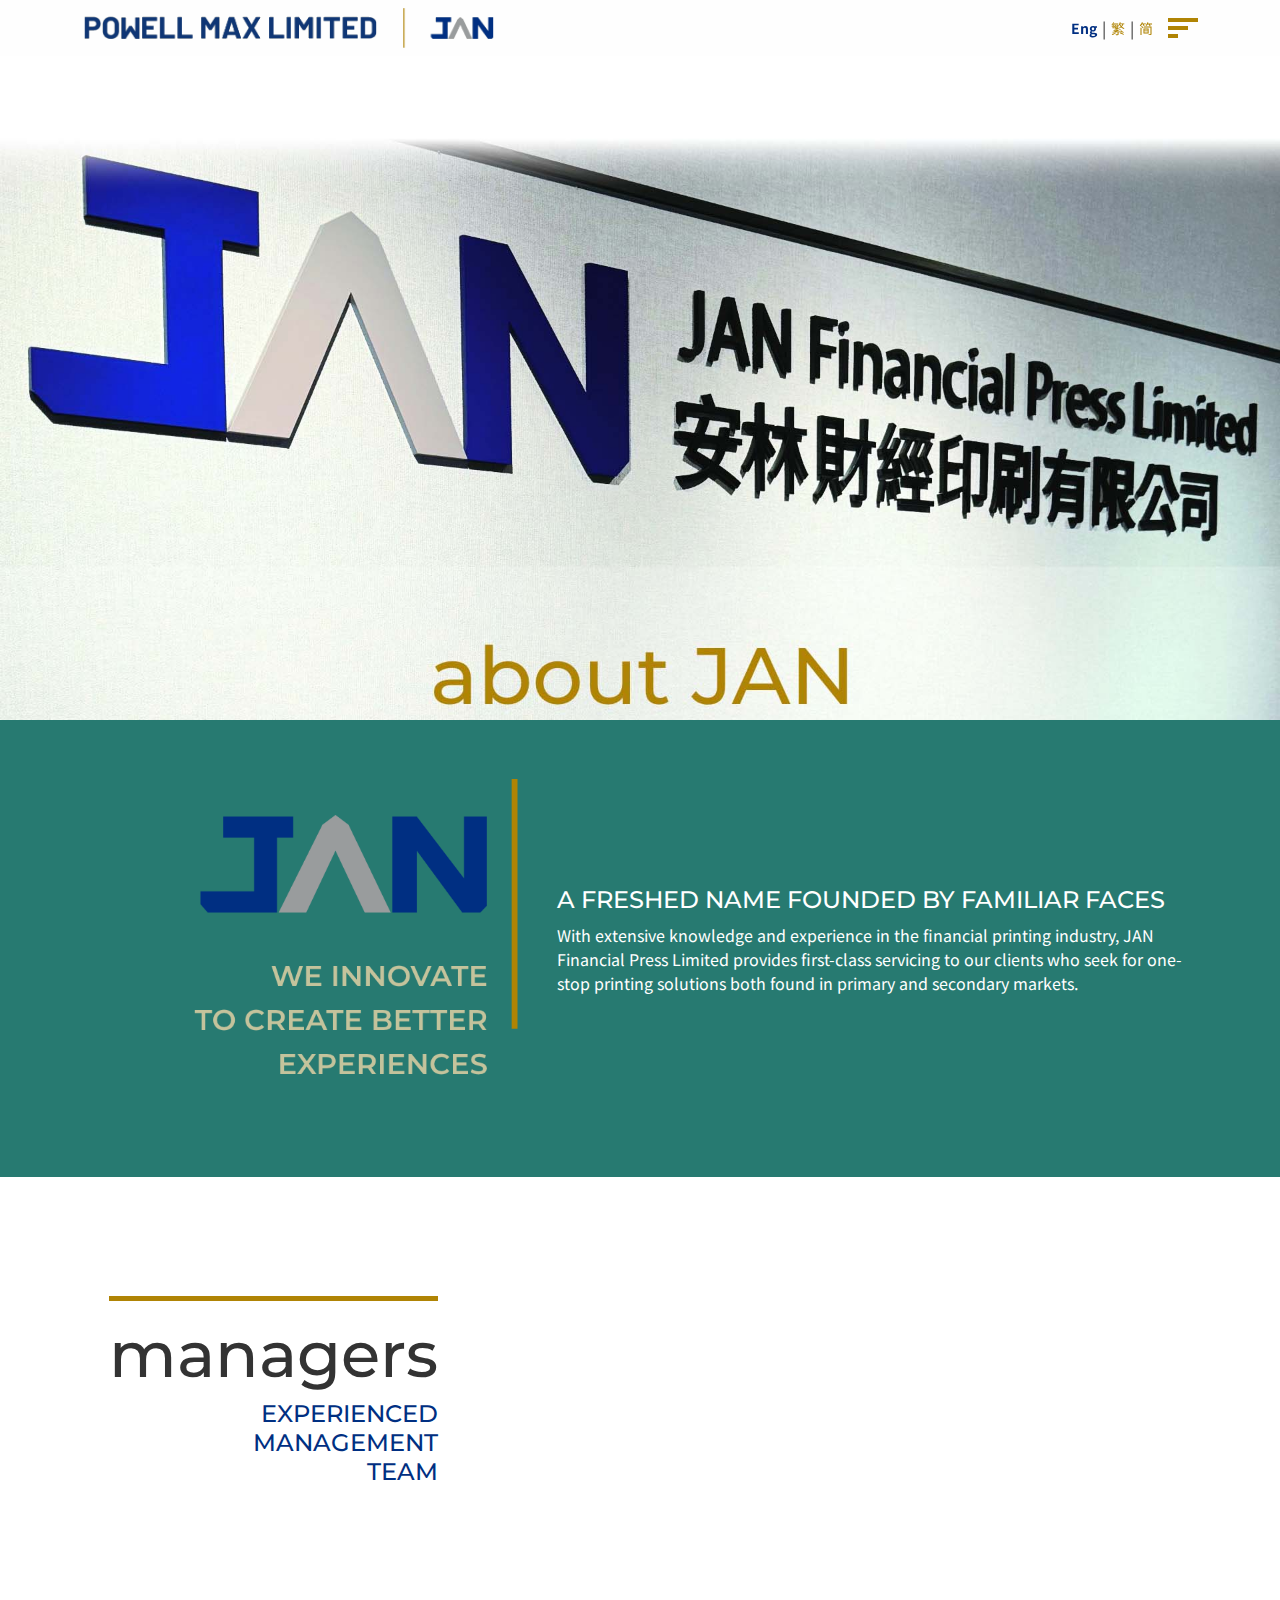
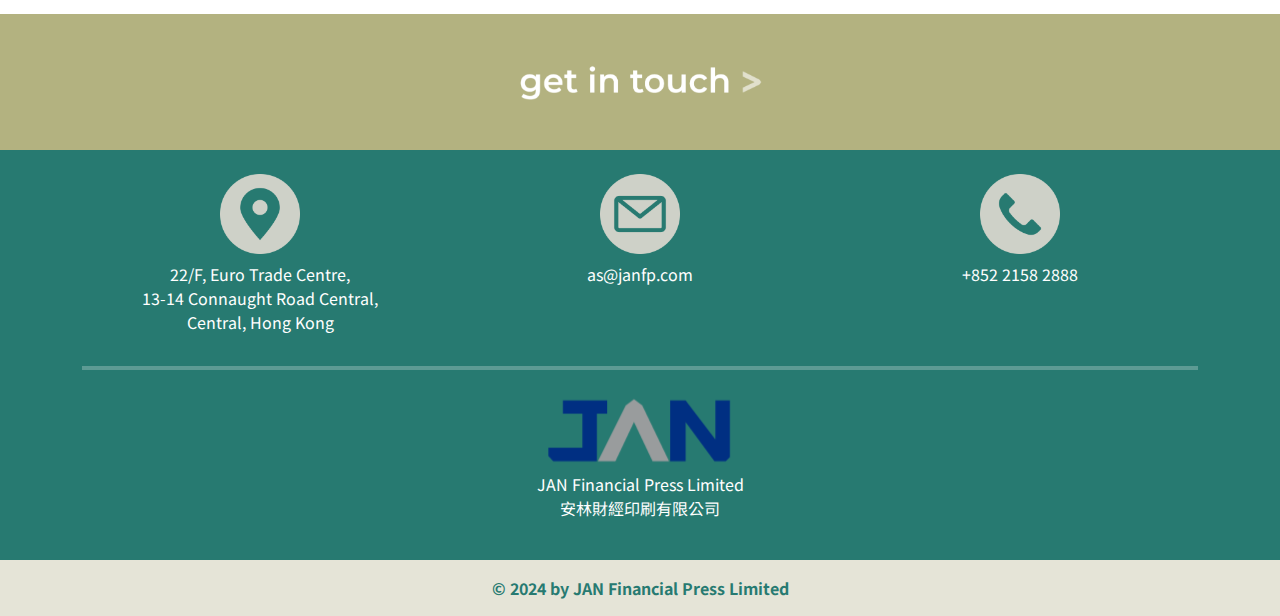
<file: about.html>
<!DOCTYPE html>
<html lang="en">
<head>
    <meta charset="UTF-8">
    <meta name="viewport" content="width=device-width, initial-scale=1.0">
    <title>JAN - We Innovate To Create Better Experiences</title>
    <link rel="preconnect" href="https://fonts.googleapis.com">
    <link rel="preconnect" href="https://fonts.gstatic.com" crossorigin>
    <link href="https://fonts.googleapis.com/css2?family=Montserrat:wght@300;400;500;600;700&family=Noto+Sans+SC:wght@300;400;500;700&family=Noto+Sans+TC:wght@300;400;500;700&display=swap" rel="stylesheet">
    <link href="https://cdn.jsdelivr.net/npm/bootstrap@5.3.2/dist/css/bootstrap.min.css" rel="stylesheet">
    <link href="https://cdn.jsdelivr.net/npm/swiper@11/swiper-bundle.min.css" rel="stylesheet">
    <link href="css/style.css" rel="stylesheet">
    <link rel="stylesheet" href="https://cdnjs.cloudflare.com/ajax/libs/font-awesome/6.5.1/css/all.min.css">
    <script src="js/language.js" defer></script>
    <script src="js/navbar-loader.js" defer></script>
</head>
<body>
    <!-- Navigation placeholder -->
    <div id="navbar-placeholder"></div>

    <!-- Hero Section -->
    <section id="hero" class="hero about-hero d-flex align-items-center">
        <div class="container position-relative">
            <div class="row">
                <div>
                    <img src="images/about_bg.jpg" alt="Hero" class="img-fluid">
                </div>
            </div>
        </div>
    </section>

    <!-- About Section -->
    <section id="about" class="about py-5">
        <div class="container">
            <div class="row align-items-center">
                <div class="col-lg-5 text-end">
                    <div class="about-image">
                        <img src="images/index_about.png" alt="About" class="img-fluid">
                    </div>
                </div>
                <div class="col-lg-7">
                    <div class="about-text">
                        <h4 data-translate="about.title">A FRESHED NAME FOUNDED BY FAMILIAR FACES</h4>
                        <p data-translate="about.description">With extensive knowledge and experience in the financial printing industry, JAN Financial Press Limited provides first-class servicing to our clients who seek for one-stop printing solutions both found in primary and secondary markets.</p>
                    </div>
                </div>
            </div>
        </div>
    </section>

    <!-- Managers Section -->
    <section id="managers" class="managers py-5">
        <div class="container">
            <div class="row align-items-center">
                <!-- 左側圖片 -->
                <div class="col-lg-4 managers-left">
                    <h1 data-translate="managers.section">managers</h1>
                    <h4 data-translate="managers.title">EXPERIENCED<br>MANAGEMENT<br>TEAM</h4>
                </div>
                <!-- 右側內容 -->
                <div class="col-lg-8 managers-right">
                    <div class="managers-image">
                        <img src="images/about_managers.png" alt="Managers" class="img-fluid fade-effect">
                    </div>
                </div>
            </div>
        </div>
    </section>

    <!-- Contact Section -->
    <section id="contact" class="contact py-5">
        <div class="container text-center">
            <a href="contact.html">
                <img src="images/index_touch.png" alt="get in touch" class="contact-image">
            </a>
        </div>
    </section>

    <!-- Footer -->
    <footer class="footer py-4">
        <div class="container">
            <div class="row">
                <div class="col-md-4 text-center">
                    <img src="images/icon/gps.png" alt="Location" class="footer-icon">
                    <p class="mt-2">22/F, Euro Trade Centre,<br>13-14 Connaught Road Central,<br>Central, Hong Kong</p>
                </div>
                <div class="col-md-4 text-center">
                    <img src="images/icon/email.png" alt="Email" class="footer-icon">
                    <p class="mt-2">as@janfp.com</p>
                </div>
                <div class="col-md-4 text-center">
                    <img src="images/icon/phone.png" alt="Phone" class="footer-icon">
                    <p class="mt-2">+852 2158 2888</p>
                </div>
            </div>
            <hr style="border: 2px solid #fff;">
            <div class="text-center mt-4">
                <img src="images/logo2.png" alt="JAN Logo" class="footer-logo">
                <p class="mt-2">JAN Financial Press Limited<br>安林財經印刷有限公司</p>
            </div>
        </div>
    </footer>
    <div class="footer-copyright">
        <div class="container">
            <p class="mb-0">&copy; 2024 by JAN Financial Press Limited</p>
        </div>
    </div>

    <!-- 原有的 Bootstrap JS -->
    <script src="https://cdn.jsdelivr.net/npm/bootstrap@5.3.2/dist/js/bootstrap.bundle.min.js"></script>
    <script src="https://cdn.jsdelivr.net/npm/swiper@11/swiper-bundle.min.js"></script>
    
    <!-- Swiper Initialization -->
    <script>
        var swiper = new Swiper(".news-swiper", {
            slidesPerView: 1,
            spaceBetween: 30,
            loop: true,
            navigation: {
                nextEl: ".swiper-button-next",
                prevEl: ".swiper-button-prev",
            },
            breakpoints: {
                // when window width is >= 992px
                992: {
                    slidesPerView: 3,
                }
            }
        });
    </script>
    
    <!-- 添加導航欄滾動效果和圖片淡入效果 -->
    <script>
        // 頁面載入時立即觸發動畫效果
        document.addEventListener('DOMContentLoaded', function() {
            const aboutImage = document.querySelector('.about-image');
            const aboutText = document.querySelector('.about-text');
            const aboutContent = document.querySelector('.about-content');
            
            // 添加淡入效果
            if (aboutImage) aboutImage.classList.add('fade-in');
            if (aboutText) aboutText.classList.add('fade-in');
            if (aboutContent) aboutContent.classList.add('fade-in');
        });

        window.addEventListener('scroll', function() {
            // 導航欄效果
            const navbar = document.querySelector('.navbar');
            if (window.scrollY > 50) {
                navbar.classList.add('scrolled');
            } else {
                navbar.classList.remove('scrolled');
            }

            // managers section 動畫效果
            const managersSection = document.querySelector('#managers');
            const managersImage = document.querySelector('.managers-image img');
            const managersRect = managersSection.getBoundingClientRect();
            
            // 當 managers section 進入視窗時
            if (managersRect.top <= window.innerHeight * 0.75 && managersRect.bottom >= 0) {
                managersImage.classList.add('fade-in');
            }
        });
    </script>
</body>
</html>
</file>
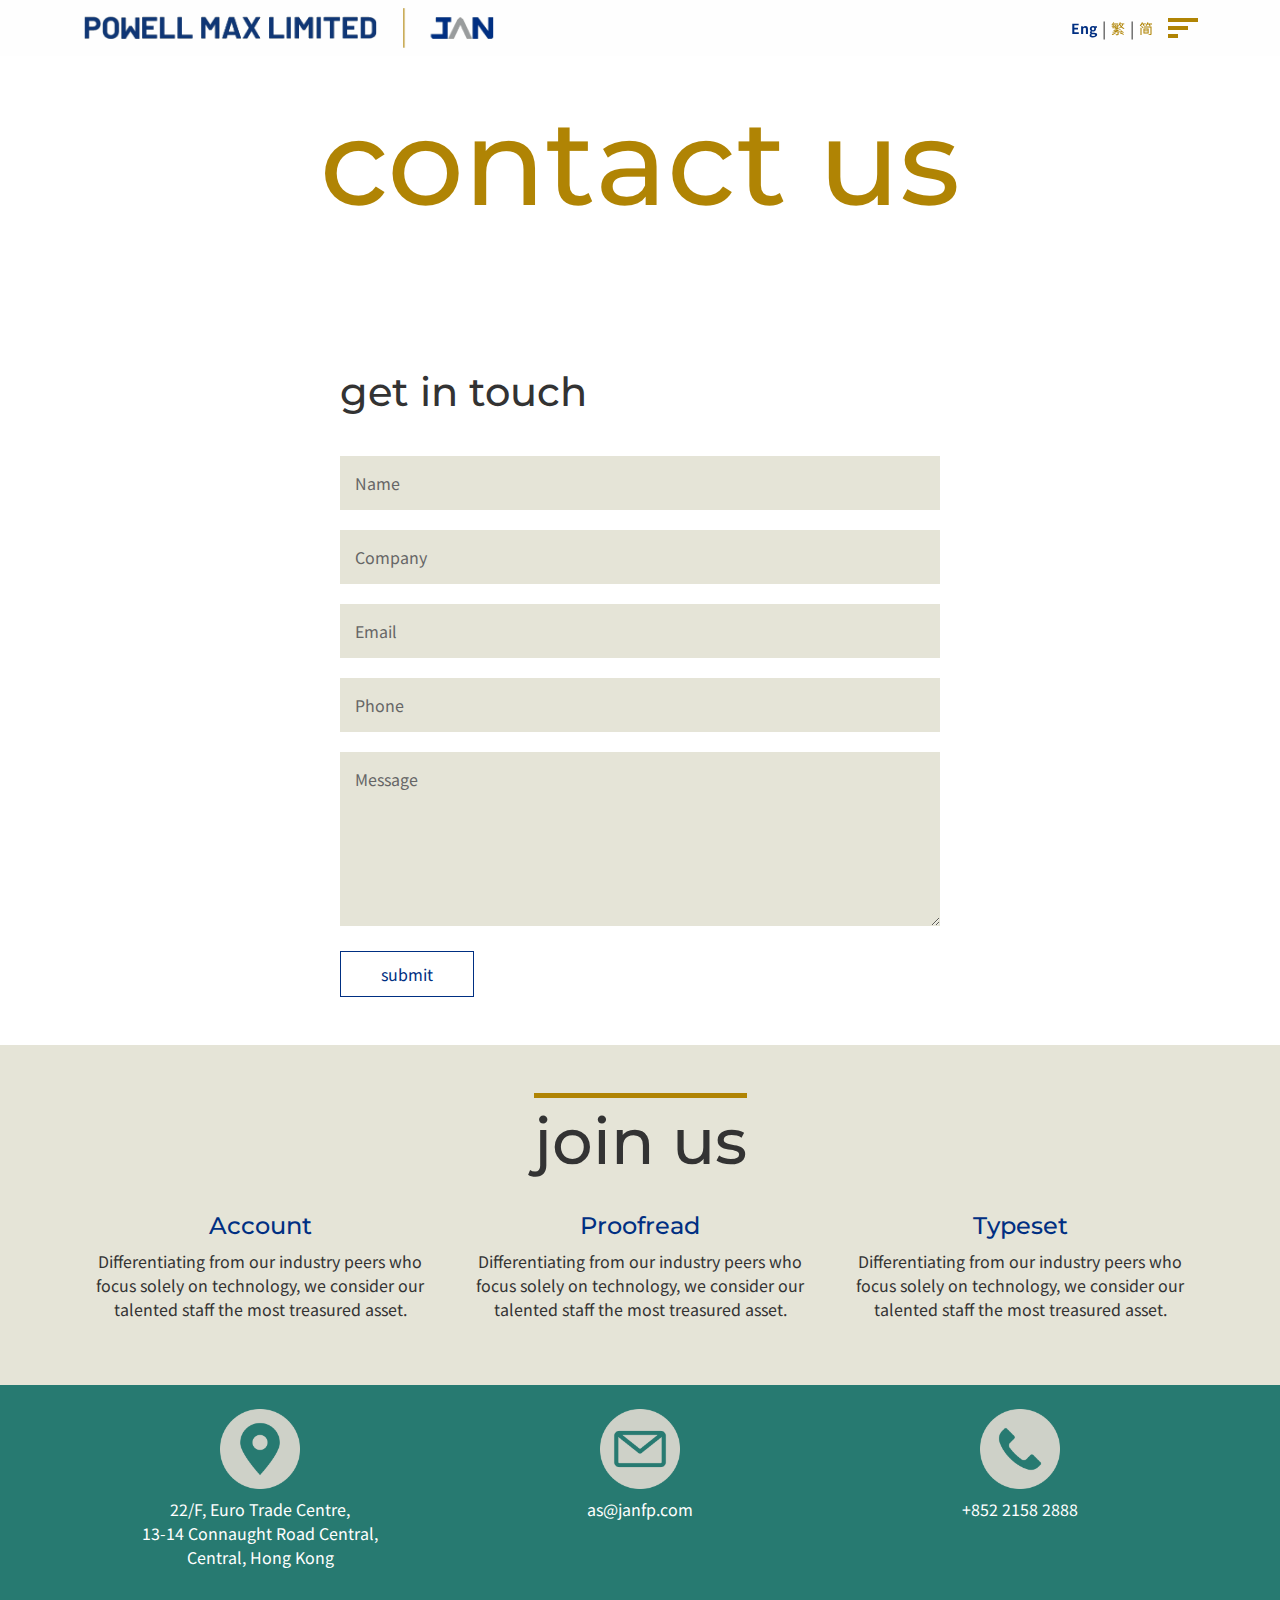
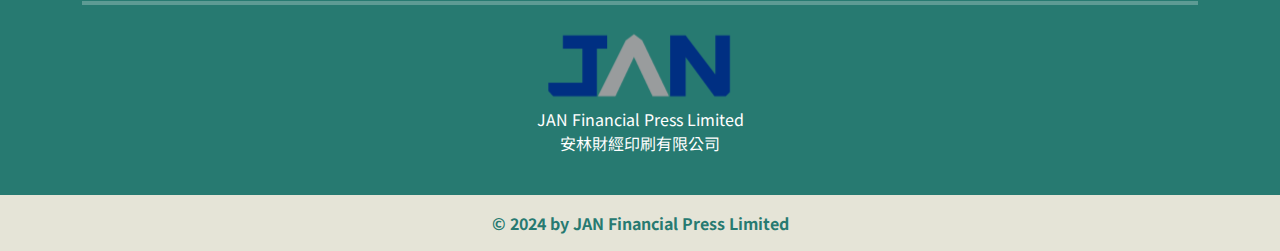
<file: contact.html>
<!DOCTYPE html>
<html lang="en">
<head>
    <meta charset="UTF-8">
    <meta name="viewport" content="width=device-width, initial-scale=1.0">
    <title>JAN - We Innovate To Create Better Experiences</title>
    <link rel="preconnect" href="https://fonts.googleapis.com">
    <link rel="preconnect" href="https://fonts.gstatic.com" crossorigin>
    <link href="https://fonts.googleapis.com/css2?family=Montserrat:wght@300;400;500;600;700&family=Noto+Sans+SC:wght@300;400;500;700&family=Noto+Sans+TC:wght@300;400;500;700&display=swap" rel="stylesheet">
    <link href="https://cdn.jsdelivr.net/npm/bootstrap@5.3.2/dist/css/bootstrap.min.css" rel="stylesheet">
    <link href="https://cdn.jsdelivr.net/npm/swiper@11/swiper-bundle.min.css" rel="stylesheet">
    <link href="css/style.css" rel="stylesheet">
    <link rel="stylesheet" href="https://cdnjs.cloudflare.com/ajax/libs/font-awesome/6.5.1/css/all.min.css">
    <script src="js/language.js" defer></script>
    <script src="js/navbar-loader.js" defer></script>
</head>
<body>
    <!-- Navigation placeholder -->
    <div id="navbar-placeholder"></div>

    <!-- Hero Section -->
    <section id="hero" class="hero contact-hero d-flex align-items-center">
        <div class="container position-relative">
            <div class="row">
                <div>
                    <img src="images/contact_hero.png" alt="Hero" class="img-fluid">
                </div>
            </div>
        </div>
    </section>

    <!-- From to Email Section -->
    <section id="fromtoemail" class="fromtoemail py-5">
        <div class="container">
            <h1 data-translate="contact.title">get in touch</h1>
            <form action="https://formspree.io/f/mvggqvon" method="POST" class="contact-form">
                <div class="form-group">
                    <input type="text" name="name" data-translate="contact.name" placeholder="Name" required>
                </div>
                <div class="form-group">
                    <input type="text" name="company" data-translate="contact.company" placeholder="Company" required>
                </div>
                <div class="form-group">
                    <input type="email" name="email" data-translate="contact.email" placeholder="Email" required>
                </div>
                <div class="form-group">
                    <input type="tel" name="phone" data-translate="contact.phone" placeholder="Phone" required>
                </div>
                <div class="form-group">
                    <textarea name="message" data-translate="contact.message" placeholder="Message" rows="6" required></textarea>
                </div>
                <button type="submit" class="submit-btn" data-translate="contact.submit">submit</button>
            </form>
        </div>
    </section>

    <!-- Join Us Section -->
    <section id="joinus" class="joinus py-5">
        <div class="container text-center">
            <h1 data-translate="joinus.title">join us</h1>
            <div class="row">
                <div class="col-md-4">
                    <h4 data-translate="joinus.account.title">Account</h4>
                    <p data-translate="joinus.account.description">Differentiating from our industry peers...</p>
                </div>
                <div class="col-md-4">
                    <h4 data-translate="joinus.proofread.title">Proofread</h4>
                    <p data-translate="joinus.proofread.description">Differentiating from our industry peers...</p>
                </div>
                <div class="col-md-4">
                    <h4 data-translate="joinus.typeset.title">Typeset</h4>
                    <p data-translate="joinus.typeset.description">Differentiating from our industry peers...</p>
                </div>
            </div>
        </div>
    </section>

    <!-- Footer -->
    <footer class="footer py-4">
        <div class="container">
            <div class="row">
                <div class="col-md-4 text-center">
                    <img src="images/icon/gps.png" alt="Location" class="footer-icon">
                    <p class="mt-2">22/F, Euro Trade Centre,<br>13-14 Connaught Road Central,<br>Central, Hong Kong</p>
                </div>
                <div class="col-md-4 text-center">
                    <img src="images/icon/email.png" alt="Email" class="footer-icon">
                    <p class="mt-2">as@janfp.com</p>
                </div>
                <div class="col-md-4 text-center">
                    <img src="images/icon/phone.png" alt="Phone" class="footer-icon">
                    <p class="mt-2">+852 2158 2888</p>
                </div>
            </div>
            <hr style="border: 2px solid #fff;">
            <div class="text-center mt-4">
                <img src="images/logo2.png" alt="JAN Logo" class="footer-logo">
                <p class="mt-2">JAN Financial Press Limited<br>安林財經印刷有限公司</p>
            </div>
        </div>
    </footer>
    <div class="footer-copyright">
        <div class="container">
            <p class="mb-0">&copy; 2024 by JAN Financial Press Limited</p>
        </div>
    </div>

    <!-- 原有的 Bootstrap JS -->
    <script src="https://cdn.jsdelivr.net/npm/bootstrap@5.3.2/dist/js/bootstrap.bundle.min.js"></script>
    <script src="https://cdn.jsdelivr.net/npm/swiper@11/swiper-bundle.min.js"></script>
    
    <!-- Swiper Initialization -->
    <script>
        var swiper = new Swiper(".news-swiper", {
            slidesPerView: 1,
            spaceBetween: 30,
            loop: true,
            navigation: {
                nextEl: ".swiper-button-next",
                prevEl: ".swiper-button-prev",
            },
            breakpoints: {
                // when window width is >= 992px
                992: {
                    slidesPerView: 3,
                }
            }
        });
    </script>
    
    <!-- 添加導航欄滾動效果和圖片淡入效果 -->
    <script>
        window.addEventListener('scroll', function() {
            // 導航欄效果
            const navbar = document.querySelector('.navbar');
            if (window.scrollY > 50) {
                navbar.classList.add('scrolled');
            } else {
                navbar.classList.remove('scrolled');
            }

            // about section 動畫效果
            const aboutSection = document.querySelector('#about');
            const aboutImage = document.querySelector('.about-image');
            const aboutText = document.querySelector('.about-text');
            const rect = aboutSection.getBoundingClientRect();
            
            // 當 about section 進入視窗時
            if (rect.top <= window.innerHeight * 0.75 && rect.bottom >= 0) {
                aboutImage.classList.add('fade-in');
                aboutText.classList.add('fade-in');
            }
        });
    </script>
</body>
</html>
</file>
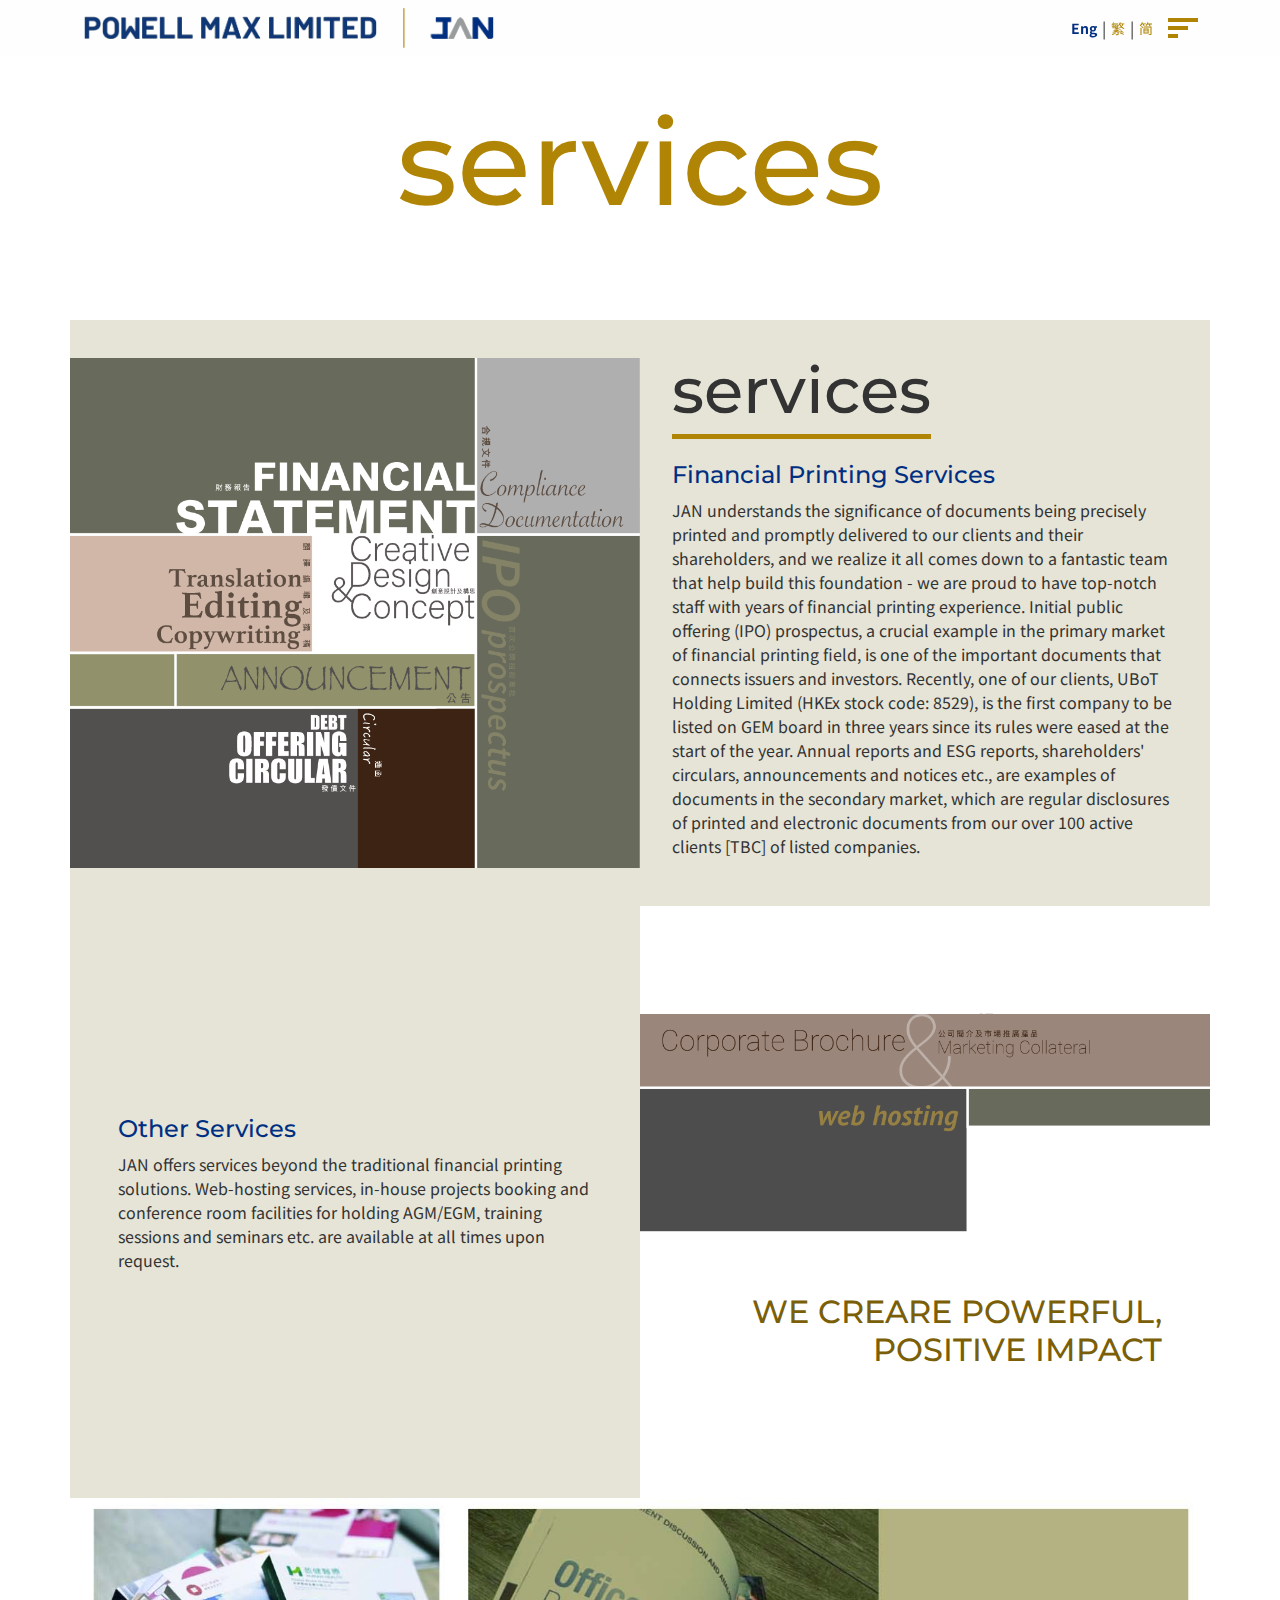
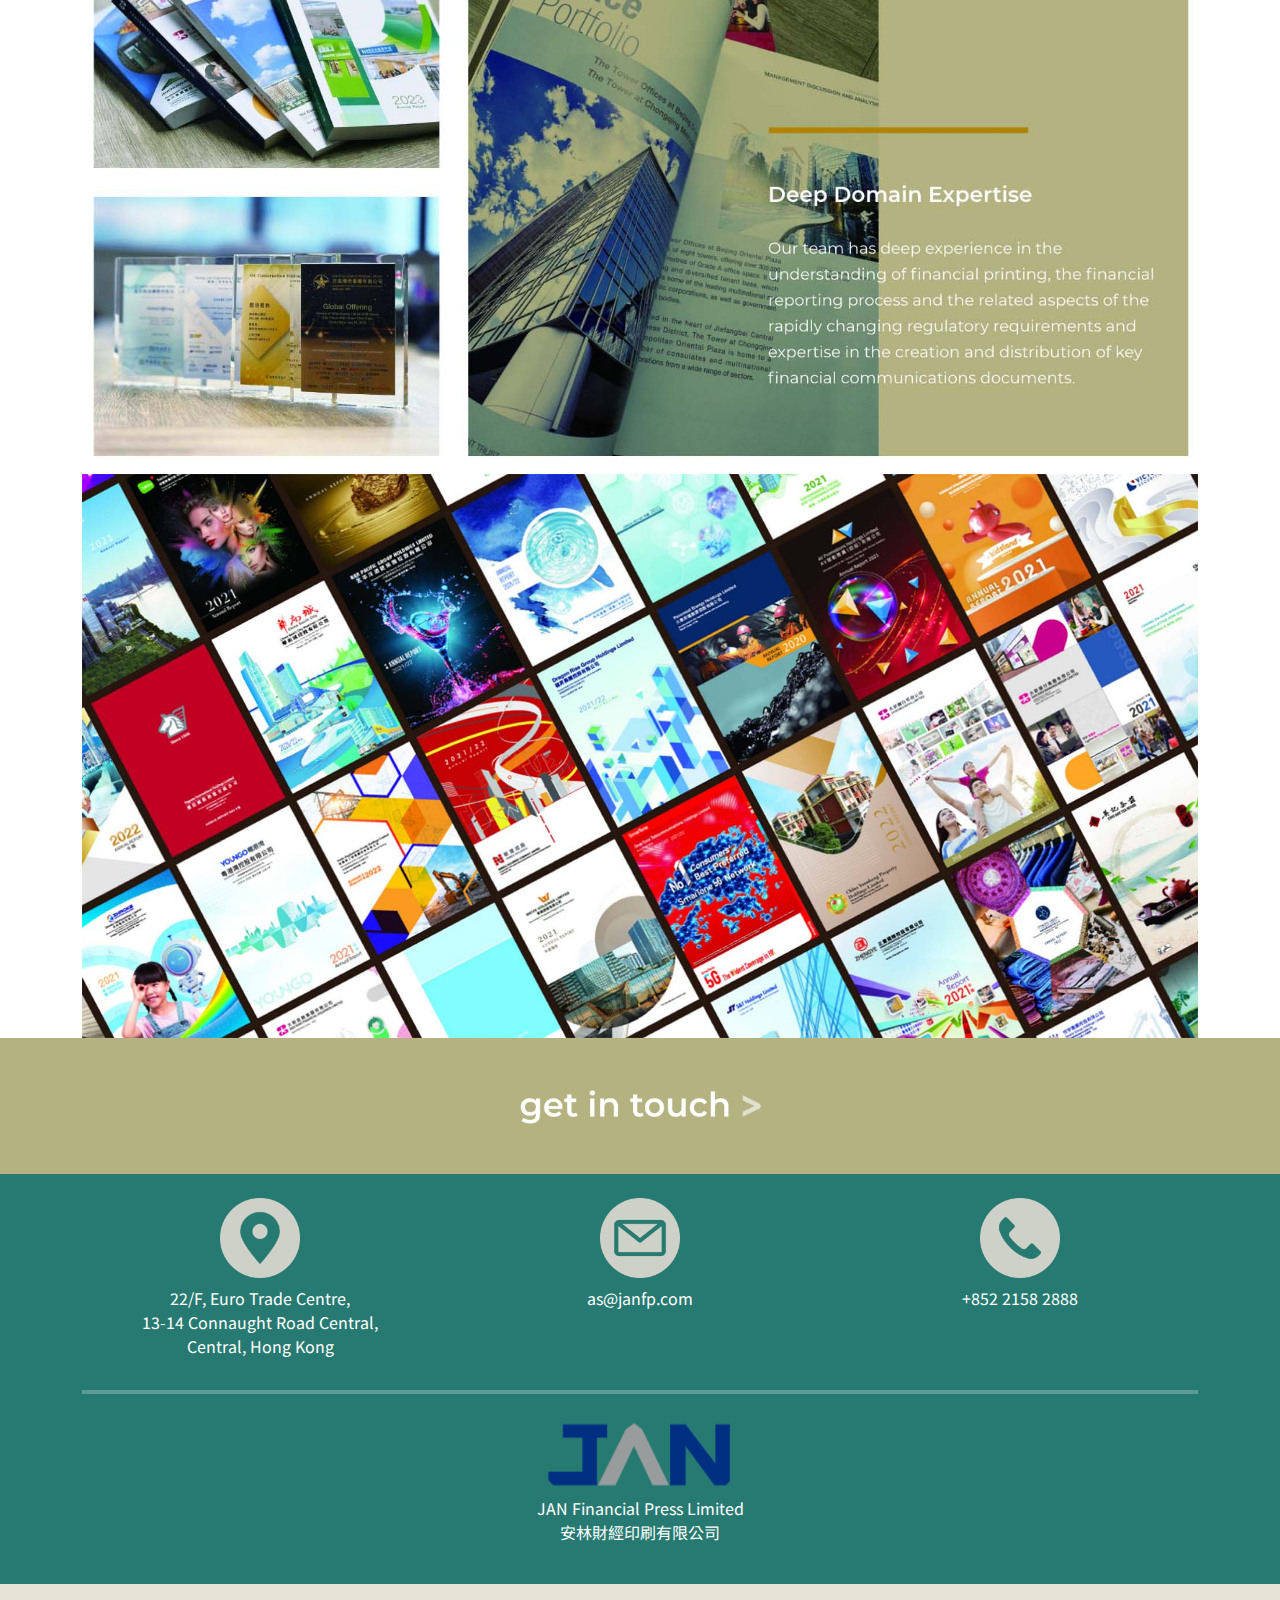
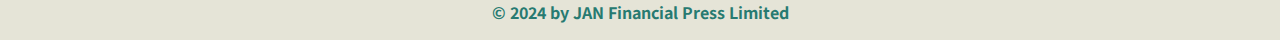
<file: services.html>
<!DOCTYPE html>
<html lang="en">
<head>
    <meta charset="UTF-8">
    <meta name="viewport" content="width=device-width, initial-scale=1.0">
    <title>JAN - We Innovate To Create Better Experiences</title>
    <link rel="preconnect" href="https://fonts.googleapis.com">
    <link rel="preconnect" href="https://fonts.gstatic.com" crossorigin>
    <link href="https://fonts.googleapis.com/css2?family=Montserrat:wght@300;400;500;600;700&family=Noto+Sans+SC:wght@300;400;500;700&family=Noto+Sans+TC:wght@300;400;500;700&display=swap" rel="stylesheet">
    <link href="https://cdn.jsdelivr.net/npm/bootstrap@5.3.2/dist/css/bootstrap.min.css" rel="stylesheet">
    <link href="https://cdn.jsdelivr.net/npm/swiper@11/swiper-bundle.min.css" rel="stylesheet">
    <link href="css/style.css" rel="stylesheet">
    <link rel="stylesheet" href="https://cdnjs.cloudflare.com/ajax/libs/font-awesome/6.5.1/css/all.min.css">
    <script src="js/language.js" defer></script>
    <script src="js/navbar-loader.js" defer></script>
</head>
<body>
    <!-- Navigation placeholder -->
    <div id="navbar-placeholder"></div>

    <!-- Hero Section -->
    <section id="hero" class="hero services-hero d-flex align-items-center">
        <div class="container position-relative">
            <div class="row">
                <div>
                    <img src="images/services_hero.png" alt="Hero" class="img-fluid">
                </div>
            </div>
        </div>
    </section>

    <!-- Services Section -->
    <section id="services" class="services">
        <div class="container">
            <div class="row align-items-center">
                <!-- 左側圖片 -->
                <div class="col-lg-6 services-left">
                    <div class="services-image">
                        <img src="images/index_services.png" alt="Services" class="img-fluid">
                    </div>
                </div>
                <!-- 右側內容 -->
                <div class="col-lg-6 services-right">
                    <div class="services-content">
                        <h1 data-translate="services.section">services</h1>
                        <h4 data-translate="services.title"></h4>
                        <p data-translate="services.description"></p>
                    </div>
                </div>
            </div>
        </div>
    </section>

    <!-- Services Section2 -->
    <section id="services2" class="services2">
        <div class="container">
            <div class="row align-items-center">
                <!-- 左側內容 -->
                <div class="col-lg-6 services2-left">
                    <h4>Other Services</h4>
                    <p>JAN offers services beyond the traditional financial printing solutions. Web-hosting services, in-house projects booking and conference room facilities for holding AGM/EGM, training sessions and seminars etc. are available at all times upon request.</p>
                </div>
                <!-- 右側圖片 -->
                <div class="col-lg-6 services2-right">
                    <div class="services-image">
                        <img src="images/services_img2.png" alt="Services" class="img-fluid">
                    </div>
                    <h2>WE CREARE POWERFUL,<br>POSITIVE IMPACT</h2>
                </div>
            </div>
        </div>
    </section>

    <!-- Services Photo -->
    <section id="services-photo" class="services-photo">
        <div class="container">
            <div class="row">
                <div class="col-lg-12">
                    <img src="images/services_img3.jpg" alt="Services" class="img-fluid">
                </div>
            </div>
        </div>
    </section>

    <!-- Services book -->
    <section id="services-book" class="services-book">
        <div class="container">
            <div class="row">
                <div class="col-lg-12">
                    <img src="images/services_img4.jpg" alt="Services" class="img-fluid">
                </div>
            </div>
        </div>
    </section>

    <!-- Contact Section -->
    <section id="contact" class="contact py-5">
        <div class="container text-center">
            <a href="contact.html">
                <img src="images/index_touch.png" alt="get in touch" class="contact-image">
            </a>
        </div>
    </section>

    <!-- Footer -->
    <footer class="footer py-4">
        <div class="container">
            <div class="row">
                <div class="col-md-4 text-center">
                    <img src="images/icon/gps.png" alt="Location" class="footer-icon">
                    <p class="mt-2">22/F, Euro Trade Centre,<br>13-14 Connaught Road Central,<br>Central, Hong Kong</p>
                </div>
                <div class="col-md-4 text-center">
                    <img src="images/icon/email.png" alt="Email" class="footer-icon">
                    <p class="mt-2">as@janfp.com</p>
                </div>
                <div class="col-md-4 text-center">
                    <img src="images/icon/phone.png" alt="Phone" class="footer-icon">
                    <p class="mt-2">+852 2158 2888</p>
                </div>
            </div>
            <hr style="border: 2px solid #fff;">
            <div class="text-center mt-4">
                <img src="images/logo2.png" alt="JAN Logo" class="footer-logo">
                <p class="mt-2">JAN Financial Press Limited<br>安林財經印刷有限公司</p>
            </div>
        </div>
    </footer>
    <div class="footer-copyright">
        <div class="container">
            <p class="mb-0">&copy; 2024 by JAN Financial Press Limited</p>
        </div>
    </div>

    <!-- 原有的 Bootstrap JS -->
    <script src="https://cdn.jsdelivr.net/npm/bootstrap@5.3.2/dist/js/bootstrap.bundle.min.js"></script>
    <script src="https://cdn.jsdelivr.net/npm/swiper@11/swiper-bundle.min.js"></script>
    
    <!-- Swiper Initialization -->
    <script>
        var swiper = new Swiper(".news-swiper", {
            slidesPerView: 1,
            spaceBetween: 30,
            loop: true,
            navigation: {
                nextEl: ".swiper-button-next",
                prevEl: ".swiper-button-prev",
            },
            breakpoints: {
                // when window width is >= 992px
                992: {
                    slidesPerView: 3,
                }
            }
        });
    </script>
    
    <!-- 添加導航欄滾動效果和圖片淡入效果 -->
    <script>
        window.addEventListener('scroll', function() {
            // 導航欄效果
            const navbar = document.querySelector('.navbar');
            if (window.scrollY > 50) {
                navbar.classList.add('scrolled');
            } else {
                navbar.classList.remove('scrolled');
            }

            // about section 動畫效果
            const aboutSection = document.querySelector('#about');
            const aboutImage = document.querySelector('.about-image');
            const aboutText = document.querySelector('.about-text');
            const rect = aboutSection.getBoundingClientRect();
            
            // 當 about section 進入視窗時
            if (rect.top <= window.innerHeight * 0.75 && rect.bottom >= 0) {
                aboutImage.classList.add('fade-in');
                aboutText.classList.add('fade-in');
            }
        });
    </script>
</body>
</html>
</file>
<file: css/style.css>
/* Variables */
:root {
    --primary-color: #002F82;
    --secondary-color: #277A71;
    --text-color: #333;
    --light-bg: #f8f9fa;
    --font-montserrat: 'Montserrat', sans-serif;
    --font-tc: 'Noto Sans TC', sans-serif;
    --font-sc: 'Noto Sans SC', sans-serif;
}

/* Global Styles */
body {
    font-family: var(--font-tc), var(--font-sc), var(--font-montserrat), Arial, sans-serif;
    color: var(--text-color);
    padding-top: 0;
}

h1, h2, h3, h4, h5, h6, .navbar-brand {
    font-family: var(--font-montserrat), var(--font-tc), var(--font-sc), Arial, sans-serif;
}

h1 {
    font-size: 4rem;
    font-weight: 500;
}

h2 {
    font-size: 2rem;
    margin-bottom: 2rem;
    position: relative;
}

/* Navigation */
.navbar {
    background-color: rgba(248, 249, 250, 0.1) !important;
    z-index: 1030;
    transition: background-color 0.3s ease;
}

.navbar.scrolled {
    background-color: rgba(248, 249, 250, 0.9) !important;
}

.navbar-brand {
    font-weight: bold;
    font-size: 1.5rem;
    padding: 0;
}

.header-logo {
    height: 40px;
    width: auto;
}

.offcanvas-logo {
    height: 40px;
    width: auto;
}

/* Hero Section */
.hero {
    background-color: #fff;
    padding: 0;
    position: relative;
    width: 100%;
    overflow: hidden;
}

.hero .container {
    max-width: 100%;
    padding: 0;
}

.hero .row {
    margin: 0;
}

.hero .row > div {
    padding: 0;
}

.hero img {
    width: 100%;
    height: auto;
    display: block;
}

/* 特定頁面的 hero 圖片最大寬度限制 */
.contact-hero img,
.services-hero img,
.news-hero img {
    max-width: 960px;
    margin: 0 auto;
    display: block;
}

/* 小螢幕時的 hero section 上邊距 */
@media (max-width: 768px) {
    .contact-hero,
    .services-hero,
    .news-hero {
        padding-top: 10vh;
    }
}

/* About Section */
.about {
    background-color: var(--secondary-color);
    color: white;
}

.brand-text {
    font-size: 3rem;
    font-weight: bold;
}

.about-image {
    width: 80%;
    margin-left: auto;
    opacity: 0;
    transform: translateX(-100px);
    transition: all 1s ease-in-out;
}

.about-image.fade-in {
    opacity: 1;
    transform: translateX(0);
}

.about-image img {
    width: 100%;
    height: auto;
}

.about-text {
    opacity: 0;
    transform: translateY(50px);
    transition: all 1s ease-in-out;
}

.about-text.fade-in {
    opacity: 1;
    transform: translateY(0);
}

/* Services Section */
.service-card {
    padding: 2rem;
    background: white;
    border-radius: 8px;
    box-shadow: 0 4px 6px rgba(0,0,0,0.1);
    transition: transform 0.3s ease;
}

.service-card:hover {
    transform: translateY(-5px);
}

/* Teams Section */
.teams {
    padding: 5rem 0;
}

/* Teams images hover effect */
.team-image-box img {
    transition: transform 0.3s ease;
}

.team-image-box img:hover {
    transform: scale(0.98);
    cursor: pointer;
}

/* Teams images responsive switching */
@media (max-width: 991.98px) {
    .team-image-box img[src="images/team1.jpg"] {
        content: url('../images/team1s.jpg');
    }
    
    .team-image-box img[src="images/team2.jpg"] {
        content: url('../images/team2s.jpg');
    }
    
    .team-image-box img[src="images/team3.jpg"] {
        content: url('../images/team3s.jpg');
    }
    
    .team-image-box img[src="images/team4.jpg"] {
        content: url('../images/team4s.jpg');
    }
    
    .team-image-box img[src="images/team5.jpg"] {
        content: url('../images/team5s.jpg');
    }
    
    .team-image-box img[src="images/index_teams.png"] {
        content: url('../images/index_teams_s.png');
    }
}

.teams-content h4 {
    color: #277A71;
}

.teams h1 {
    position: relative;
    display: inline-block;
    margin-bottom: 2rem;
}

.teams h1::before {
    content: '';
    position: absolute;
    top: 0;
    left: -20px;
    width: 5px;
    height: 100%;
    background-color: #B08404;
}

.teams h4 {
    font-size: 2.5rem;
    font-weight: 700;
    line-height: 1.2;
    margin-bottom: 2rem;
}

.text-teal {
    color: #277A71;
}

.text-gold {
    color: #B08404;
    font-style: italic;
}

.team-image-box {
    padding: 10px;
    height: 100%;
}

.team-image-box img {
    width: 100%;
    height: 100%;
    object-fit: cover;
}

.teams-content {
    margin-top: 4rem;
}

.teams-content h5 {
    font-size: 1.2rem;
    margin-bottom: 1rem;
}

.teams-content p {
    color: #666;
    line-height: 1.6;
}

/* Facilities Section */
.facilities {
    background-color: #E5E4D7;
    padding: 5rem 0;
}

.facilities-logo {
    display: flex;
    align-items: center;
    justify-content: center;
    position: relative;
    height: 500px;
}

.facilities-logo::after {
    content: '';
    position: absolute;
    right: 0;
    top: 0;
    width: 5px;
    height: 100%;
    background-color: #B08404;
}

.facilities-text {
    margin-bottom: 2rem;
}

.facilities h1 {
    margin-bottom: 1.5rem;
    position: relative;
    display: inline-block;
}

.facilities-image {
    margin-left: auto;
}

.facilities-image img {
    width: 100%;
    height: auto;
    object-fit: cover;
}

@media (max-width: 991.98px) {
    .facilities-logo {
        height: 100%;
    }
    
    .facilities-text {
        margin-bottom: 2rem;
    }
    
    .facilities-image {
        margin-left: 0;
    }
}

/* Facilities Section Carousel */
.facilities .carousel-inner {
    height: auto;
}

.facilities .carousel-item {
    height: 100%;
}

.facilities .carousel-item img {
    width: 100%;
    height: 100%;
    object-fit: cover;
}

/* Facilities Carousel Indicators */
.facilities .carousel-indicators {
    position: relative;
    margin-top: 20px;
    margin-bottom: 0;
}

.facilities .carousel-indicators button {
    width: 12px;
    height: 12px;
    border-radius: 50%;
    background-color: #B08404;
    opacity: 0.5;
    margin: 0 5px;
}

.facilities .carousel-indicators button.active {
    opacity: 1;
}

/* Facilities Section */
.facilities .jan-gold {
    max-width: 160px;
}

/* News Section */
.news {
    padding: 5rem 0;
    background-color: #fff;
}

.news h1 {
    text-align: center;
    margin-bottom: 3rem;
}

.news-swiper {
    padding: 20px 40px;
}

.news .card {
    height: 100%;
    border: none;
    box-shadow: 0 4px 15px rgba(0,0,0,0.1);
    transition: transform 0.3s ease;
}

.news .card:hover {
    transform: translateY(-10px);
}

.news .card-img-top {
    height: 200px;
    object-fit: cover;
}

.news .card-body {
    padding: 1.5rem;
}

.news .card-title {
    font-size: 1.25rem;
    font-weight: 600;
    margin-bottom: 1rem;
}

.news .card-text {
    color: #666;
    margin-bottom: 1rem;
}

.news .card-footer {
    background: none;
    border-top: 1px solid #eee;
    padding: 1rem 1.5rem;
}

/* Swiper Navigation Buttons */
.news .swiper-button-next,
.news .swiper-button-prev {
    color: var(--primary-color);
    width: 40px;
    height: 40px;
}

.news .swiper-button-next:after,
.news .swiper-button-prev:after {
    font-size: 20px;
}

@media (max-width: 991px) {
    .news .card {
        margin: 0 auto;
        max-width: 350px;
    }
}

.card {
    border: none;
    box-shadow: 0 4px 6px rgba(0,0,0,0.1);
    transition: transform 0.3s ease;
}

.card:hover {
    transform: translateY(-5px);
}

.card-img-top {
    height: 200px;
    object-fit: cover;
}

.news h1 {
    position: relative;
    display: inline-block;
    padding-left: 20px;
}

.news h1::before {
    content: '';
    position: absolute;
    top: 0;
    left: 0;
    width: 5px;
    height: 100%;
    background-color: #B08404;
}

/* Contact Section */
.contact {
    background-color: #B3B280;
    color: white;
}

.contact h2 {
    font-size: 2.5rem;
    cursor: pointer;
    transition: transform 0.3s ease;
}

.contact h2:hover {
    transform: translateX(10px);
}

.contact-image {
    height: 2.5rem;
    cursor: pointer;
    transition: transform 0.3s ease;
}

.contact-image:hover {
    transform: translateX(10px);
}

/* Footer */
.footer {
    background-color: var(--secondary-color);
    color: white;
}

/* Footer links */
.footer a {
    color: white;
    text-decoration: none !important;
    transition: opacity 0.3s ease;
}

.footer a:hover {
    color: white;
    text-decoration: underline !important;
}

/* Footer paragraphs */
.footer p {
    text-decoration: none !important;
}

.footer-icon {
    height: 5rem;
    margin: 0 auto;
    display: block;
    filter: brightness(0) saturate(100%) invert(93%) sepia(3%) saturate(458%) hue-rotate(34deg) brightness(92%) contrast(87%);
}

.footer-logo {
    max-width: 196px;
}

.footer-copyright {
    background-color: #E5E4D7;
    font-size: 1rem;
    font-weight: bold;
    color: #277A71;
    padding: 1rem 0;
    text-align: center;
    position: relative;
    width: 100%;
    margin-top: 0;
    bottom: 0;
}

/* Responsive Design */
@media (max-width: 768px) {
    .hero h1 {
        font-size: 2.5rem;
    }
    
    .brand-text {
        font-size: 2rem;
    }
    
    h2 {
        font-size: 1.75rem;
    }
}

/* Navigation */
.offcanvas {
    background-color: #277A71;
}

.offcanvas-header .btn-close {
    filter: brightness(0) invert(1); /* 將關閉按鈕改為白色 */
}

.offcanvas .nav-link {
    color: #E5E4D7 !important;
    transition: color 0.3s ease, transform 0.3s ease;
}

.offcanvas .nav-link:hover {
    color: #B08404 !important;
    transform: translateX(3%);
}

.offcanvas-title {
    color: #E5E4D7;
}

.offcanvas-title a {
    display: inline-block;
    transition: transform 0.3s ease;
}

.offcanvas-title a:hover {
    transform: translateX(5%);
}

/* Navbar Toggler Styles */
.navbar-toggler {
    margin-left: 0;
    order: 2;
    border: none;
    padding: 0;
    box-shadow: none !important;
    background: transparent;
    position: relative;
    width: 30px;
    height: 24px;
    cursor: pointer;
    display: flex;
    flex-direction: column;
    justify-content: space-around; /* 使用 space-around 來均勻分布 */
}

.navbar-toggler:focus {
    outline: none;
    box-shadow: none;
}

.navbar-toggler span {
    display: block;
    height: 4px;
    background-color: #B08404; /* 修改顏色為 #B08404 */
    transition: width 0.3s ease;
}

.navbar-toggler span:nth-child(1) {
    width: 30px; /* 長 */
}

.navbar-toggler span:nth-child(2) {
    width: 20px; /* 中 */
}

.navbar-toggler span:nth-child(3) {
    width: 10px; /* 短 */
}

.navbar-toggler:hover span {
    width: 30px; /* 全部變長 */
}

.services-left {
    padding: 0;
}

.services-left .services-image {
    height: 100%;
}

.services-left .services-image img {
    width: 100%;
    height: 100%;
    object-fit: cover;
}

.services-right {
    padding: 2rem;
}

.services-right h1 {
    display: inline-block;
    position: relative;
    margin-bottom: 2rem;
}

.services-right h1::after {
    content: '';
    position: absolute;
    left: 0;
    bottom: -10px;
    width: 100%;
    height: 5px;
    background-color: #B08404;
}

.services-right h4 {
    color: #002F82;
}

.btn-outline-primary {
    color: #002F82;
    border-color: #002F82;
}

.btn-outline-primary:hover {
    color: #fff;
    background-color: #002F82;
    border-color: #002F82;
}

.text-primary {
    color: #002F82 !important;
}

/* 添加 Carousel 相關樣式 */
.carousel-inner {
    height: 100%;
}

.carousel-item {
    height: 100%;
}

.carousel-item img {
    width: 100%;
    height: 100%;
    object-fit: cover;
}

.about-section {
    max-width: 800px;
    margin: 2rem auto;
    padding: 0 1rem;
}

.about-content {
    line-height: 1.6;
    margin-bottom: 2rem;
}

.team-section {
    background-color: #f5f5f5;
    padding: 2rem 0;
}

/* 添加 managers section 相關樣式 */
.managers-image img {
    width: 70%;
    display: block;
    margin: 0 auto;
}

.managers-left {
    text-align: right;
}

.managers-left h1 {
    position: relative;
    padding-top: 20px;
    display: inline-block;
}

.managers-left h1::before {
    content: '';
    position: absolute;
    top: 0;
    right: 0;
    width: 100%;
    height: 5px;
    background-color: #B08404;
}

.managers-left h4 {
    color: #002F82;
}

/* 在小螢幕設備上縮小 about section 的圖片 */
@media (max-width: 991.98px) {
    .about .about-image img {
        width: 70%;
        height: auto;
    }
    
    /* 確保圖片在縮小時仍然保持置中 */
    .about .about-image {
        text-align: center;
    }
}

/* 在小螢幕時隱藏原始 logo */
@media (max-width: 991.98px) {
    .navbar-brand img.header-logo {
        content: url('../images/logo.png');
        height: 30px; /* 調整新 logo 的大小 */
    }
}

.services .row {
    background-color: #E5E4D7;
    margin: 0;  /* 確保背景色填滿到邊緣 */
}

.services .container {
    padding: 0;  /* 移除容器的內距，讓背景色完全填滿 */
}

.services2-left {
    padding: 3rem;
}

.services2-left h1 {
    display: inline-block;
    position: relative;
    margin-bottom: 2rem;
}

.services2-left h1::after {
    content: '';
    position: absolute;
    left: 0;
    bottom: -10px;
    width: 100%;
    height: 5px;
    background-color: #B08404;
}

.services2-left h4 {
    color: #002F82;
}

.services2-right {
    padding: 48px 0;  /* 添加上下邊距 */
    background-color: #fff;
}

.services2-right h2 {
    text-align: right;
    padding-right: 3rem;
    padding-bottom: 3rem;
    color: #7A5F08;
}

.services2-right .services-image {
    height: 100%;
    padding: 48px 0;  /* 添加上下邊距 */
}

.services2 .row {
    background-color: #E5E4D7;
    margin: 0;  /* 移除左右邊距 */
}

.services2 .container {
    padding: 0;  /* 移除容器的內距 */
}

.services2 {
    padding: 0;  /* 移除上下邊距 */
}

.fade-effect {
    opacity: 0;
    transition: opacity 1s ease-in-out;
}

.fade-in {
    opacity: 1;
}

.news-grid .card {
    height: 100%;
    margin-bottom: 30px;
}

.news-grid .card-img-top {
    height: 200px;
    object-fit: cover;
}

.news-grid .card-body {
    display: flex;
    flex-direction: column;
}

.news-grid .card-footer {
    margin-top: auto;
}

@media (max-width: 991.98px) {
    .news-grid .col-md-6 {
        margin-bottom: 30px;
    }
}

/* Popup Styles */
.popup-overlay {
    position: fixed;
    top: 0;
    left: 0;
    width: 100%;
    height: 100%;
    background: rgba(0, 0, 0, 0.8);
    opacity: 0;
    visibility: hidden;
    transition: all 0.3s ease;
    z-index: 1999;
}

.popup-container {
    position: fixed;
    top: 50%;
    left: 50%;
    transform: translate(-50%, -50%) scale(0.8);
    width: 90%;
    max-width: 800px;
    max-height: 90vh;
    background: white;
    opacity: 0;
    visibility: hidden;
    transition: all 0.3s ease;
    z-index: 2000;
    overflow-y: auto;
}

.popup-overlay.active,
.popup-container.active {
    opacity: 1;
    visibility: visible;
}

.popup-container.active {
    transform: translate(-50%, -50%) scale(1);
}

.popup-content {
    position: relative;
    padding: 20px;
}

.popup-card-body {
    padding: 20px;
    background: white;
}

.popup-card-body .card-title {
    color: #002F82;
    font-size: 1.5rem;
    margin-bottom: 1rem;
}

.popup-card-body .card-text {
    color: #666;
    line-height: 1.6;
    margin-bottom: 1.5rem;
}

.popup-card-body .card-footer {
    background: none;
    border-top: none;
    padding: 0;
}

.popup-card-body .text-muted {
    color: #999 !important;
    font-style: italic;
}

.popup-close {
    position: absolute;
    top: 10px;
    right: 10px;
    font-size: 30px;
    background: none;
    border: none;
    cursor: pointer;
    z-index: 2001;
    width: 40px;
    height: 40px;
    line-height: 40px;
    text-align: center;
    background: rgba(255, 255, 255, 0.8);
    border-radius: 50%;
}

.popup-header {
    margin: -20px -20px 20px -20px;
}

.popup-img {
    width: 100%;
    height: 300px;
    object-fit: cover;
}

.popup-title {
    color: #002F82;
    margin-bottom: 15px;
}

.popup-text {
    color: #666;
    line-height: 1.6;
    margin-bottom: 20px;
}

.popup-date {
    color: #999;
    font-style: italic;
}

/* 讓卡片可點擊 */
.news-grid .card {
    cursor: pointer;
    transition: transform 0.3s ease, box-shadow 0.3s ease;
}

.news-grid .card:hover {
    transform: translateY(-10px);
    box-shadow: 0 5px 15px rgba(0,0,0,0.2);
}

/* Join Us Section */
.joinus {
    background-color: #E5E4D7;
}

.joinus h4 {
    color: #002F82;
}

.joinus h1 {
    position: relative;
    display: inline-block;
    margin-bottom: 2rem;
    padding-top: 10px;  /* 為上方線條預留空間 */
}

.joinus h1::before {
    content: '';
    position: absolute;
    top: 0;  /* 改為頂部 */
    left: 0;
    width: 100%;
    height: 5px;
    background-color: #B08404;
}

/* Contact Form Styles */
.fromtoemail {
    background-color: #fff;
    padding: 60px 0;
}

.fromtoemail h1 {
    color: #333;
    font-size: 2.5rem;
    margin-bottom: 40px;
    text-transform: lowercase;
    text-align: left;  /* 確保文字左對齊 */
    max-width: 600px;  /* 與表單同寬 */
    margin-left: auto;  /* 置中對齊 */
    margin-right: auto;  /* 置中對齊 */
}

.contact-form {
    max-width: 600px;
    margin: 0 auto;
}

.form-group {
    margin-bottom: 20px;
}

.contact-form input,
.contact-form textarea {
    width: 100%;
    padding: 15px;
    border: none;
    background-color: #E5E4D7;
    font-size: 16px;
}

.contact-form input::placeholder,
.contact-form textarea::placeholder {
    color: #666;
}

.contact-form textarea {
    resize: vertical;
    min-height: 150px;
}

.submit-btn {
    display: inline-block;
    padding: 10px 40px;
    background: none;
    border: 1px solid #002F82;
    color: #002F82;
    font-size: 16px;
    cursor: pointer;
    transition: all 0.3s ease;
}

.submit-btn:hover {
    background-color: #002F82;
    color: #fff;
}

/* Language Selector Styles */
.language-selector {
    margin-right: 10px;  /* 減少右邊距 */
    display: flex;       /* 使用 flex 布局 */
    align-items: center; /* 垂直居中 */
}

/* Navigation */
.navbar .container {
    display: flex;
    justify-content: space-between;
    align-items: center;
}

.navbar-brand {
    margin-right: auto;  /* logo 靠左 */
}

.navbar-toggler {
    margin-left: 0;
    order: 2;
    border: none;
    padding: 0;
    box-shadow: none !important;
}

.navbar-toggler:focus {
    outline: none;
    box-shadow: none;
}

/* 創建一個包裝容器 */
.nav-right-items {
    display: flex;
    align-items: center;
    gap: 10px;          /* 元素之間的間距 */
}

.lang-btn {
    color: #B08404;
    text-decoration: none;
    font-size: 14px;
    padding: 0 5px;
    cursor: pointer;
    transition: color 0.3s ease;
}

.lang-btn:hover {
    color: #002F82;
}

.lang-btn.active {
    color: #002F82;
    font-weight: bold;
}

/* Photo Album Popup Styles */
.photo-album-overlay {
    position: fixed;
    top: 0;
    left: 0;
    width: 100%;
    height: 100%;
    background: rgba(0, 0, 0, 0.9);
    opacity: 0;
    visibility: hidden;
    transition: all 0.3s ease;
    z-index: 1999;
}

.photo-album-container {
    position: fixed;
    top: 50%;
    left: 50%;
    transform: translate(-50%, -50%) scale(0.8);
    width: 90%;
    max-width: 1200px;
    height: 90vh;
    opacity: 0;
    visibility: hidden;
    transition: all 0.3s ease;
    z-index: 2000;
}

.photo-album-overlay.active,
.photo-album-container.active {
    opacity: 1;
    visibility: visible;
}

.photo-album-container.active {
    transform: translate(-50%, -50%) scale(1);
}

.photo-album-content {
    width: 100%;
    height: 100%;
    display: flex;
    align-items: center;
    justify-content: center;
}

.photo-album-img {
    max-width: 100%;
    max-height: 100%;
    object-fit: contain;
}

.photo-album-close {
    position: absolute;
    top: 10px;
    right: 10px;
    font-size: 30px;
    color: white;
    background: none;
    border: none;
    cursor: pointer;
}

.photo-album-prev,
.photo-album-next {
    position: absolute;
    top: 50%;
    transform: translateY(-50%);
    background: rgba(255, 255, 255, 0.2);
    color: white;
    border: none;
    padding: 20px;
    font-size: 24px;
    cursor: pointer;
    transition: background 0.3s ease;
}

.photo-album-prev:hover,
.photo-album-next:hover {
    background: rgba(255, 255, 255, 0.3);
}

.photo-album-prev {
    left: -60px;
}

.photo-album-next {
    right: -60px;
}

/* 小螢幕適配 */
@media (max-width: 768px) {
    .photo-album-prev,
    .photo-album-next {
        padding: 10px;
        font-size: 18px;
    }
    
    .photo-album-prev {
        left: 10px;
    }
    
    .photo-album-next {
        right: 10px;
    }
}

/* News Card Styles */
.card-body-popup {
    display: none;
}

/* Popup Styles */
.popup-card-body .card-body {
    display: none;
}

.popup-card-body .card-body-popup {
    display: block;
}

.popup-card-body img {
    width: 100%;
    height: auto;
    margin-bottom: 20px;
}

.popup-card-body .card-title {
    color: #002F82;
    font-size: 1.8rem;
    margin-bottom: 1.5rem;
}

.popup-card-body .card-text {
    color: #666;
    line-height: 1.8;
    margin-bottom: 2rem;
}

/* Scroll to Top Button Styles */
.scroll-to-top {
    position: fixed;
    bottom: 20px;
    right: 20px;
    width: 50px;
    height: 50px;
    background-color: transparent;
    border: none;
    cursor: pointer;
    z-index: 1000;
    display: none; /* Initially hidden */
    transition: opacity 0.3s ease;
    padding: 0; /* 確保按鈕本身沒有 padding */
}

.scroll-to-top img {
    width: 100%;
    height: 100%;
    object-fit: cover;
    padding: 0; /* 確保圖片沒有 padding */
    margin: 0; /* 確保圖片沒有 margin */
}

.scroll-to-top.show {
    display: block;
    opacity: 0.8;
}

.scroll-to-top:hover {
    opacity: 1;
}

/* 小螢幕適配 */
@media (max-width: 768px) {
    .photo-album-close {
        top: 20%; /* 當螢幕寬度小於 768px 時，將按鈕位置設置為螢幕由頂而下 20% */
    }
}
</file>
